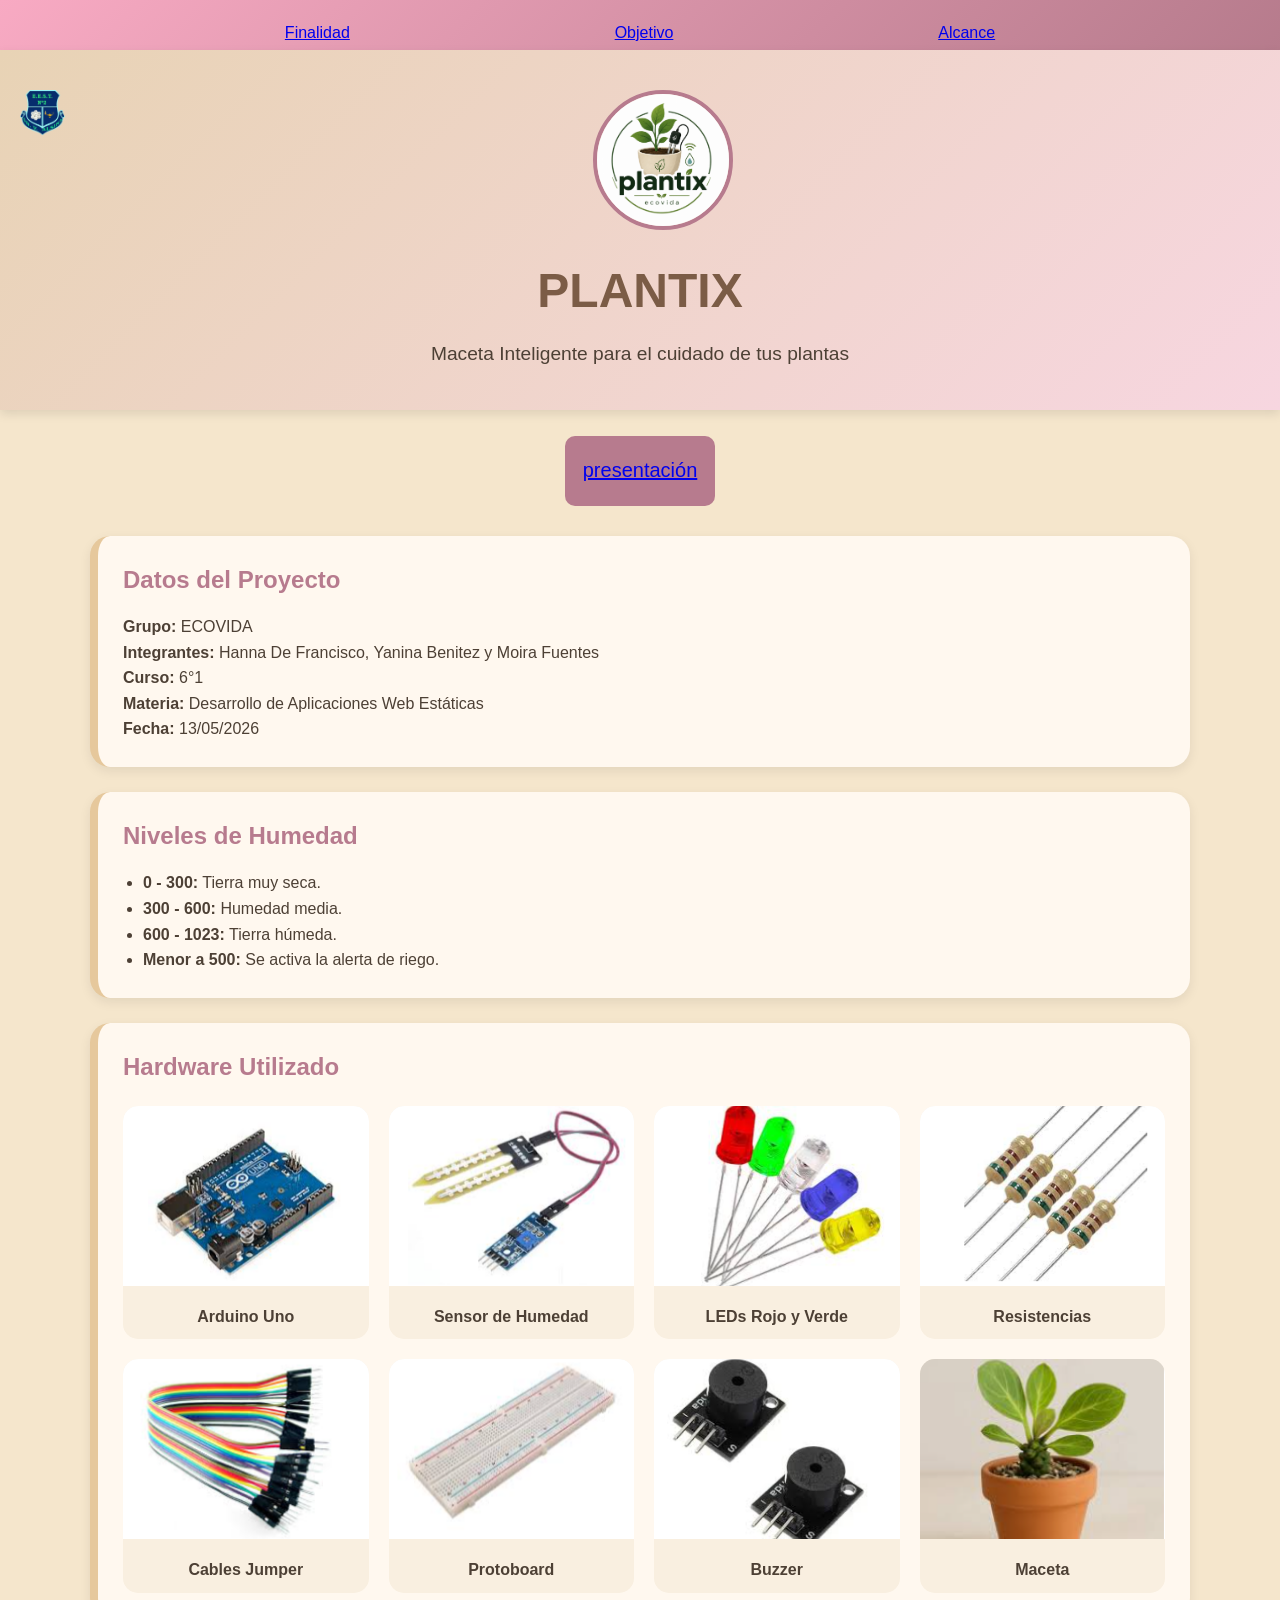
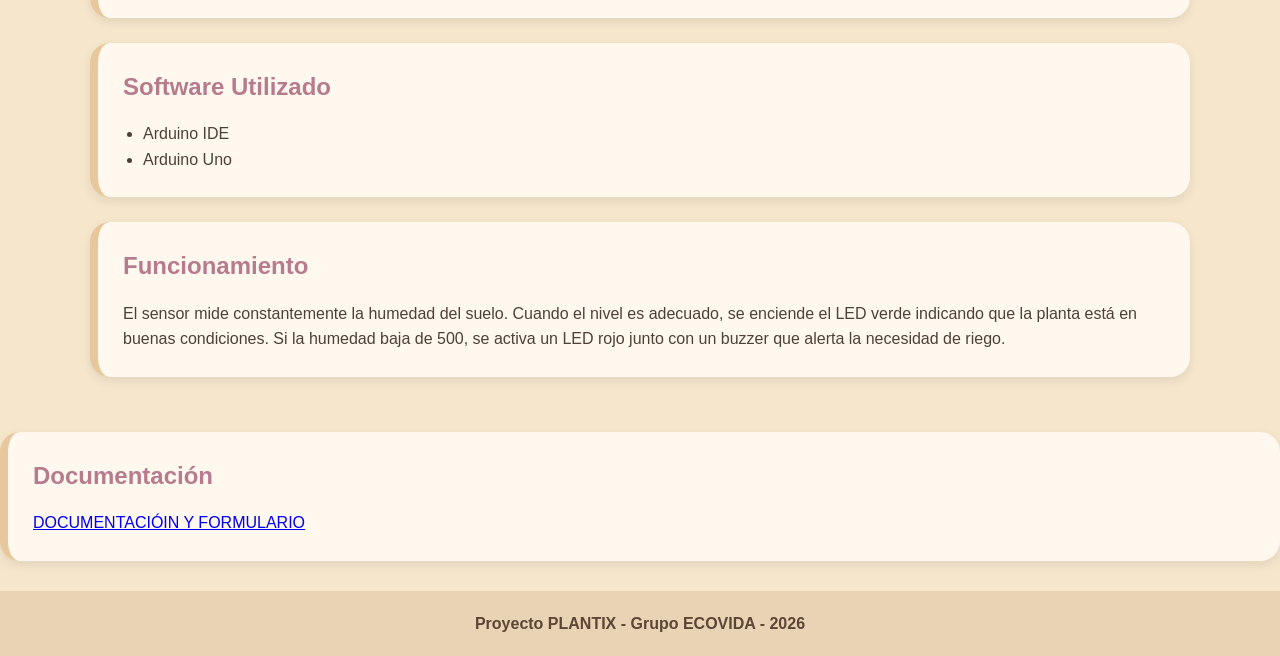
<file: index.html>
<!DOCTYPE html>
<html lang="es">
<head>
    <meta charset="UTF-8">
    <meta name="viewport" content="width=device-width, initial-scale=1.0">
    <title>PLANTIX - ECOVIDA</title>
    <link rel="stylesheet" href="style2.css">
</head>
<body>

    <header class="header2">
        <a href="finalidad.html">Finalidad</a>
        <a href="objetivo.html">Objetivo</a>
        <a href="alcance.html">Alcance</a>
    </header>
    
    <header class="hero">
       <img src="unnamed.jpg" class="tec2">
        <img src="logo.pgn.png" alt="Logo Plantix" class="logo">
        <h1>PLANTIX</h1>
        <p>Maceta Inteligente para el cuidado de tus plantas</p>
    </header>
    <br>
     <center>
         <button class="but">
         <a href="video.mp4"> presentación</a>
       </button>
      </center>

    <main>

        <section class="card">
            <h2>Datos del Proyecto</h2>
            <p><strong>Grupo:</strong> ECOVIDA</p>
            <p><strong>Integrantes:</strong> Hanna De Francisco, Yanina Benitez y Moira Fuentes</p>
            <p><strong>Curso:</strong> 6°1</p>
            <p><strong>Materia:</strong> Desarrollo de Aplicaciones Web Estáticas</p>
            <p><strong>Fecha:</strong> 13/05/2026</p>
        </section>


        <section class="card">
            <h2>Niveles de Humedad</h2>
            <ul>
                <li><strong>0 - 300:</strong> Tierra muy seca.</li>
                <li><strong>300 - 600:</strong> Humedad media.</li>
                <li><strong>600 - 1023:</strong> Tierra húmeda.</li>
                <li><strong>Menor a 500:</strong> Se activa la alerta de riego.</li>
            </ul>
        </section>

        <section class="card">
            <h2> Hardware Utilizado</h2>

            <div class="galeria">
                <div class="item">
                    <img src="img3.pgn.PNG">
                    <p>Arduino Uno</p>
                </div>

                <div class="item">
                    <img src="img4.PNG">
                    <p>Sensor de Humedad</p>
                </div>

                <div class="item">
                    <img src="img6.PNG">
                    <p>LEDs Rojo y Verde</p>
                </div>

                <div class="item">
                    <img src="img5.pgn.PNG">
                    <p>Resistencias</p>
                </div>

                <div class="item">
                    <img src="Captura.PNG">
                    <p>Cables Jumper</p>
                </div>

                <div class="item">
                    <img src="img7.PNG">
                    <p>Protoboard</p>
                </div>

                <div class="item">
                    <img src="img8.PNG">
                    <p>Buzzer</p>
                </div>

                <div class="item">
                    <img src="img9.PNG">
                    <p>Maceta</p>
                </div>
            </div>
        </section>

        <section class="card">
            <h2> Software Utilizado</h2>
            <ul>
                <li>Arduino IDE</li>
                <li>Arduino Uno</li>
            </ul>
        </section>

        <section class="card">
            <h2> Funcionamiento</h2>
            <p>
                El sensor mide constantemente la humedad del suelo. Cuando el nivel es adecuado, se enciende el LED verde indicando que la planta está en buenas condiciones. Si la humedad baja de 500, se activa un LED rojo junto con un buzzer que alerta la necesidad de riego.
            </p>
        </section>

    </main>
    <section class="card">
            <h2> Documentación</h2>
            
                <a href="index2.html"> DOCUMENTACIÓIN Y FORMULARIO</a>
            
        </section>

    <footer>
        <p> Proyecto PLANTIX - Grupo ECOVIDA - 2026</p>
    </footer>

</body>
</html>
</file>
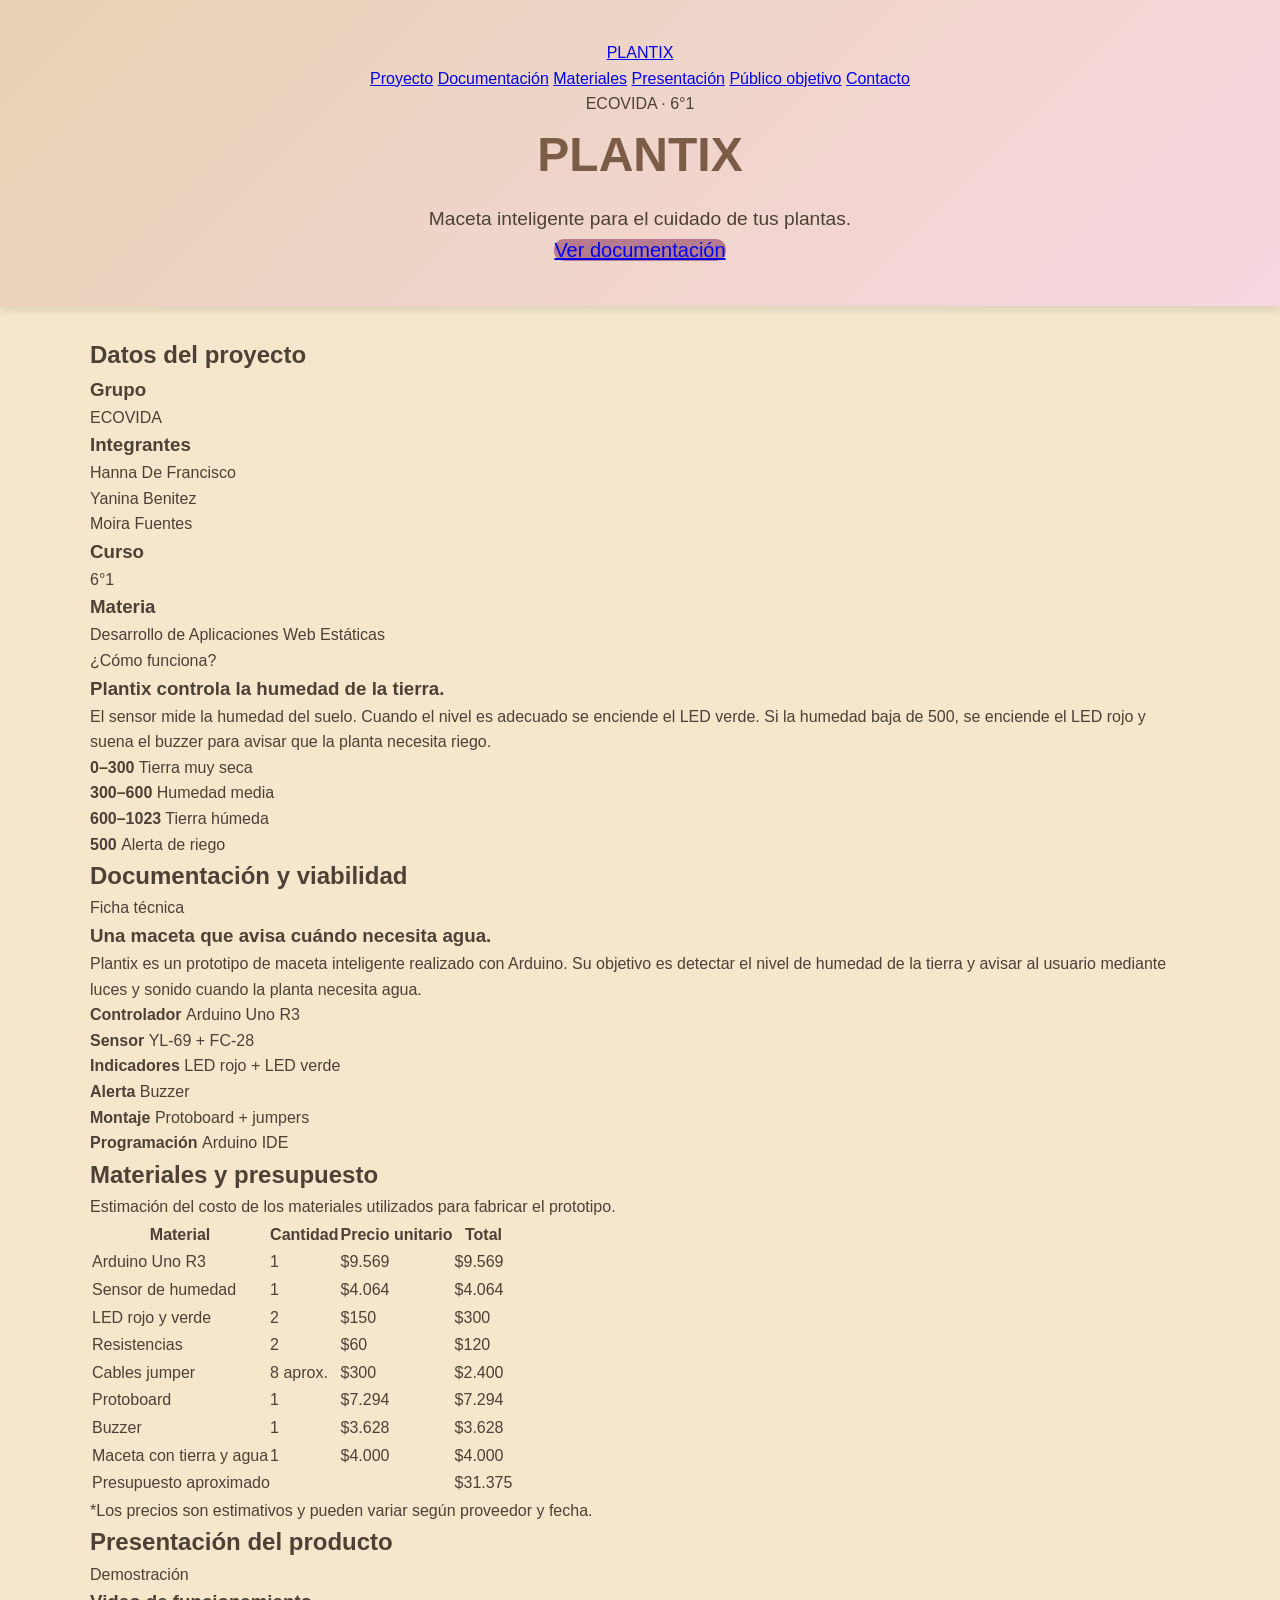
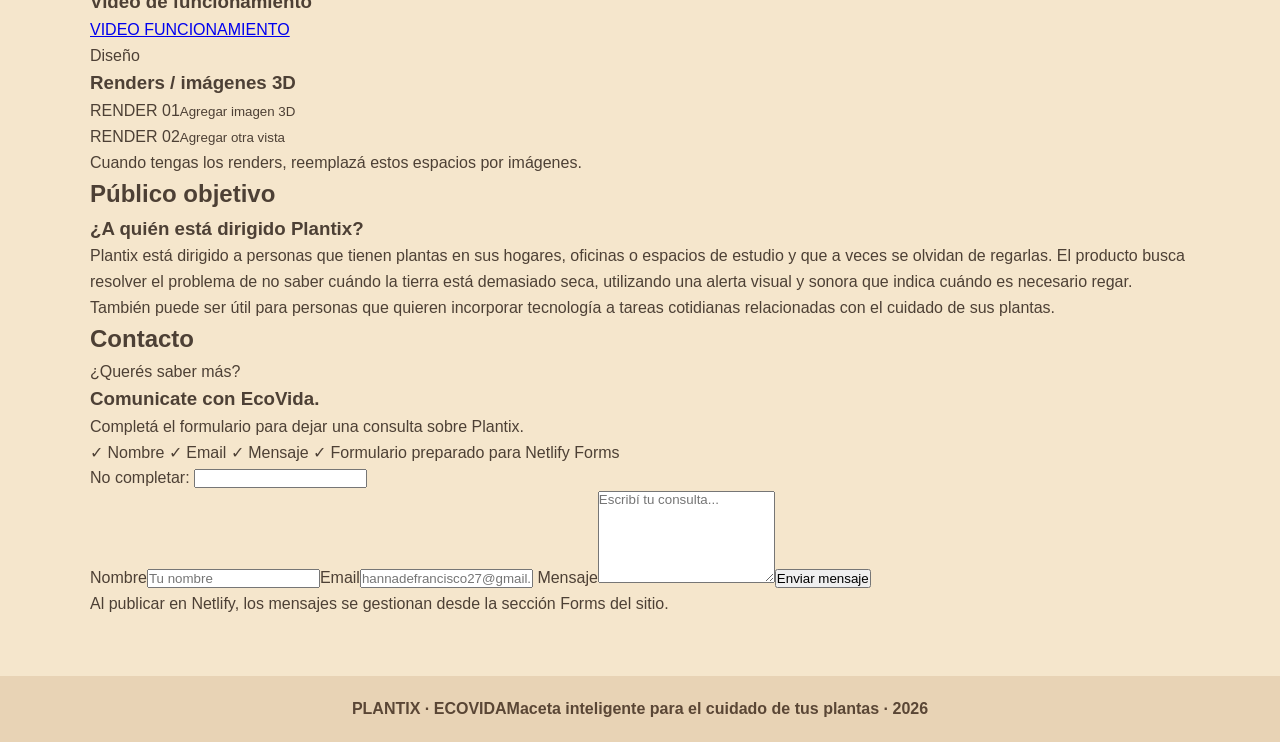
<file: Nueva carpeta/index.html>
<!DOCTYPE html>
<html lang="es">
<head>
<meta charset="UTF-8"><meta name="viewport" content="width=device-width,initial-scale=1.0">
<title>PLANTIX | ECOVIDA</title><link rel="stylesheet" href="style2.css">
</head>
<body>
<header class="hero" id="inicio">
    <nav class="nav"><a class="brand" href="#inicio">PLANTIX</a>
    <div class="nav-links">
        <a href="#proyecto">Proyecto</a>
        <a href="#documentacion">Documentación</a>
        <a href="#materiales">Materiales</a>
        <a href="#presentacion">Presentación</a>
        <a href="#publico">Público objetivo</a>
        <a href="#contacto">Contacto</a>
    </div>
    </nav>
    <div class="hero-content">
        <span class="tag">ECOVIDA · 6°1</span>
        <h1>PLANTIX</h1>
        <p>Maceta inteligente para el cuidado de tus plantas.</p>
        <a class="button" href="#documentacion">Ver documentación</a>
    </div>
</header>
<main>
<section class="section" id="proyecto">
    <div class="section-title">
        <h2>Datos del proyecto</h2>
    </div>
    <div class="info-grid">
    <article class="info-card">
        <h3>Grupo</h3>
        <p>ECOVIDA</p>
    </article>
    <article class="info-card">
        <h3>Integrantes</h3>
        <p>Hanna De Francisco<br>Yanina Benitez<br>Moira Fuentes</p>
    </article>
    <article class="info-card">
        <h3>Curso</h3>
        <p>6°1</p>
    </article>
    <article class="info-card">
        <h3> Materia </h3>
        <p> Desarrollo de Aplicaciones Web Estáticas</p>
    </article>
    </div><div class="function-box"><div>
        <span class="mini-label">¿Cómo funciona?</span>
        <h3> Plantix controla la humedad de la tierra.</h3>
        <p> El sensor mide la humedad del suelo. Cuando el nivel es adecuado se enciende el LED verde. 
            Si la humedad baja de 500, se enciende el LED rojo y suena el buzzer para avisar que la planta necesita riego.</p>
    </div>
    <div class="levels"><div>
        <strong> 0–300</strong><span> Tierra muy seca</span></div>
        <div><strong> 300–600</strong><span> Humedad media</span></div>
        <div><strong> 600–1023</strong><span> Tierra húmeda</span></div>
        <div class="alert"><strong> 500 </strong><span> Alerta de riego</span></div>
    </div></section>
<section class="section" id="documentacion">
    <div class="section-title">
        <h2>Documentación y viabilidad</h2>
    </div>
    <div class="technical"><div>
        <span class="mini-label"> Ficha técnica </span>
        <h3> Una maceta que avisa cuándo necesita agua.</h3>
        <p>
            Plantix es un prototipo de maceta inteligente realizado con Arduino.
            Su objetivo es detectar el nivel de humedad de la tierra y avisar al usuario mediante luces y sonido cuando la planta necesita agua.
        </p>
        </div>
        <div class="technical-list">
            <div><b> Controlador </b>
            <span> Arduino Uno R3 </span></div>
            <div><b> Sensor </b><span> YL-69 + FC-28 </span></div>
            <div><b> Indicadores </b><span> LED rojo + LED verde </span></div><div>
                <b> Alerta </b><span> Buzzer </span></div><div><b> Montaje </b>
                <span> Protoboard + jumpers </span>
            </div>
            <div><b> Programación </b><span> Arduino IDE </span></div>
        </div>
    </section>
<section class="section" id="materiales">
    <div class="section-title">
        <h2>Materiales y presupuesto</h2></div>
        <p class="section-lead">Estimación del costo de los materiales utilizados para fabricar el prototipo.</p>
        <div class="table-wrap">
            <table>
                <thead>
                    <tr>
                        <th>Material</th>
                        <th>Cantidad</th>
                        <th>Precio unitario</th>
                        <th>Total</th></tr>
                </thead>
                <tbody>
                    <tr>
                        <td>Arduino Uno R3</td>
                        <td>1</td>
                        <td>$9.569</td>
                        <td>$9.569</td>
                    </tr>
                    <tr>
                        <td>Sensor de humedad</td>
                        <td>1</td><td>$4.064</td>
                        <td>$4.064</td>
                    </tr>
                    <tr>
                        <td>LED rojo y verde</td>
                        <td>2</td>
                        <td>$150</td>
                        <td>$300</td>
                    </tr>
                    <tr>
                        <td>Resistencias</td>
                        <td>2</td>
                        <td>$60</td>
                        <td>$120</td>
                    </tr>
                    <tr>
                        <td>Cables jumper</td>
                        <td>8 aprox.</td>
                        <td>$300</td>
                        <td>$2.400</td>
                    </tr>
                    <tr>
                        <td>Protoboard</td>
                        <td>1</td>
                        <td>$7.294</td>
                        <td>$7.294</td>
                    </tr>
                    <tr>
                        <td>Buzzer</td>
                        <td>1</td>
                        <td>$3.628</td>
                        <td>$3.628</td>
                    </tr>
                    <tr>
                        <td>Maceta con tierra y agua</td>
                        <td>1</td>
                        <td>$4.000</td>
                        <td>$4.000</td>
                    </tr>
                </tbody>
                <tfoot>
                    <tr>
                        <td colspan="3">Presupuesto aproximado</td>
                        <td>$31.375</td>
                    </tr>
                </tfoot>
            </table>
        </div>
        <p class="note">*Los precios son estimativos y pueden variar según proveedor y fecha.</p>
    </section>
<section class="section" id="presentacion">
    <div class="section-title">
        <h2>Presentación del producto</h2>
    </div>
    <div class="media-grid"><div class="media-card"><span class="mini-label">Demostración</span>
        <h3>Video de funcionamiento</h3>
        <div class="video-box"><div class="play"> <a href="https://www.youtube.com/watch?v=moa6d8DboCo"> VIDEO FUNCIONAMIENTO </a> 
        </div>
       
       
    </div>
</div>
<div class="media-card">
    <span class="mini-label">Diseño</span>
    <h3>Renders / imágenes 3D</h3>
    <div class="render-grid">
        <div class="render-placeholder">RENDER 01<small>Agregar imagen 3D</small>
    </div>
    <div class="render-placeholder">RENDER 02<small>Agregar otra vista</small>
    </div>
</div>
<p class="note">Cuando tengas los renders, reemplazá estos espacios por imágenes.</p>
</div>
</section>
<section class="section" id="publico"><div class="section-title">
    <h2>Público objetivo</h2>
</div>
<div class="audience"><div class="audience-icon"></div>
<div>
    <h3>¿A quién está dirigido Plantix?</h3>
    <p>Plantix está dirigido a personas que tienen plantas en sus hogares, oficinas o espacios de estudio y que a veces se olvidan de regarlas.
        El producto busca resolver el problema de no saber cuándo la tierra está demasiado seca, utilizando una alerta visual y sonora que indica cuándo es necesario regar. 
        También puede ser útil para personas que quieren incorporar tecnología a tareas cotidianas relacionadas con el cuidado de sus plantas.
    </p>
</div>
</section>
<section class="section" id="contacto">
    <div class="section-title">
        <h2>Contacto</h2>
    </div>
    <div class="contact-layout">
        <div class="contact-copy"><span class="mini-label">¿Querés saber más?</span>
            <h3>Comunicate con EcoVida.</h3>
            <p>Completá el formulario para dejar una consulta sobre Plantix.</p>
            <div class="contact-points"><span>✓ Nombre</span>
                <span>✓ Email</span>
                <span>✓ Mensaje</span>
                <span>✓ Formulario preparado para Netlify Forms</span>
            </div></div><form name="contacto-plantix" method="POST" action="gracias.html" data-netlify="true" netlify-honeypot="bot-field" class="contact-form"><input type="hidden" name="form-name" value="contacto-plantix"><p class="hidden"><label>No completar: <input name="bot-field"></label></p><label for="nombre">Nombre</label><input id="nombre" name="nombre" type="text" placeholder="Tu nombre" required><label for="email">Email</label><input id="email" name="email" type="email" placeholder="hannadefrancisco27@gmail.com" required>
                <label for="mensaje">Mensaje</label><textarea id="mensaje" name="mensaje" rows="6" placeholder="Escribí tu consulta..." required></textarea><button type="submit">Enviar mensaje</button><p class="form-note">Al publicar en Netlify, los mensajes se gestionan desde la sección Forms del sitio.</p></form></div></section>
</main><footer><strong>PLANTIX · ECOVIDA</strong><span>Maceta inteligente para el cuidado de tus plantas · 2026</span></footer>
</body></html>
</file>
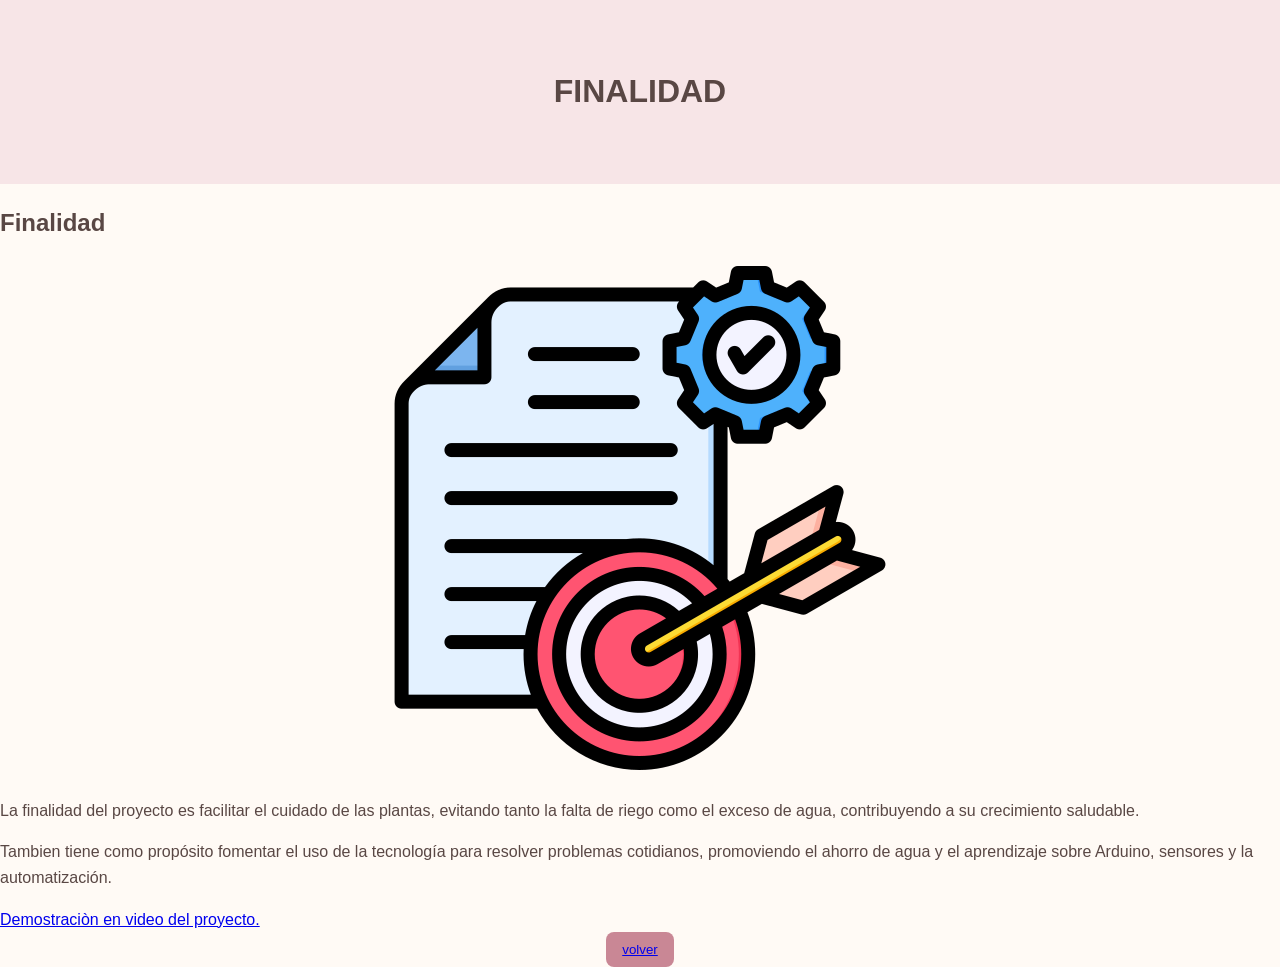
<file: finalidad.html>
<!DOCTYPE html>
<html lang="en">
<head>
    <meta charset="UTF-8">
   <link rel="stylesheet" href="style.css">
    <meta name="viewport" content="width=device-width, initial-scale=1.0">
    <title>FINALIDAD</title>
</head>
<body>

    <header class="hero">
        <h1>
            FINALIDAD
        </h1>
</header>
  <section class="card">
            <h2> Finalidad</h2>
            <center>
                <img src="img11.png">
            </center>
            <p>
            La finalidad del proyecto es facilitar el cuidado de las plantas, evitando tanto la falta de riego como el exceso de agua, contribuyendo a su crecimiento saludable. 
            </p>
            <p>
                Tambien tiene como propósito fomentar el uso de la tecnología para resolver problemas cotidianos, promoviendo el ahorro de agua y el aprendizaje sobre Arduino, sensores y la automatización.
            </p>
            <a href="https://www.youtube.com/watch?v=moa6d8DboCo">Demostraciòn en video del proyecto.</a>
        </section>
     <center>
         <button class="button">
         <a href="YANIMOIHAN.HTML">volver</a>
       </button>
      </center>
      
</body>
</html>
</file>
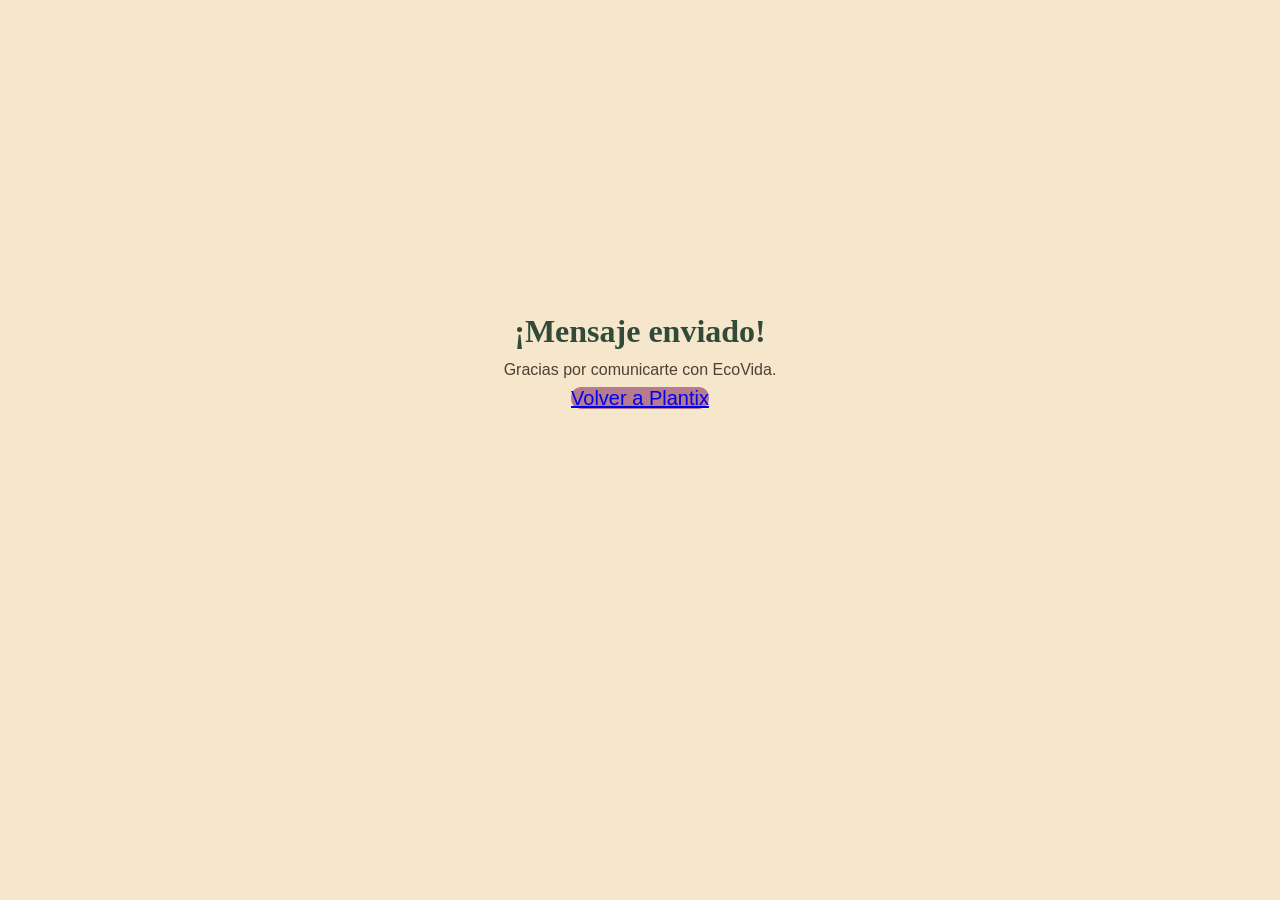
<file: gracias - copia.html>
<!DOCTYPE html>
<html lang="es">
    <head>
        <meta charset="UTF-8"><meta name="viewport" content="width=device-width,initial-scale=1.0">
    <title>Mensaje enviado | PLANTIX</title><link rel="stylesheet" href="style2.css">
</head>
<body>
    <main class="section" style="min-height:80vh;display:grid;place-items:center;text-align:center">
        <div>
           
            <h1 style="font-family:'Playfair Display',serif;color:#314b38">¡Mensaje enviado!</h1>
            <p>Gracias por comunicarte con EcoVida.</p><a class="button" href="index.html">Volver a Plantix</a>
        </div>
    </main>
</body>
</html>
</file>
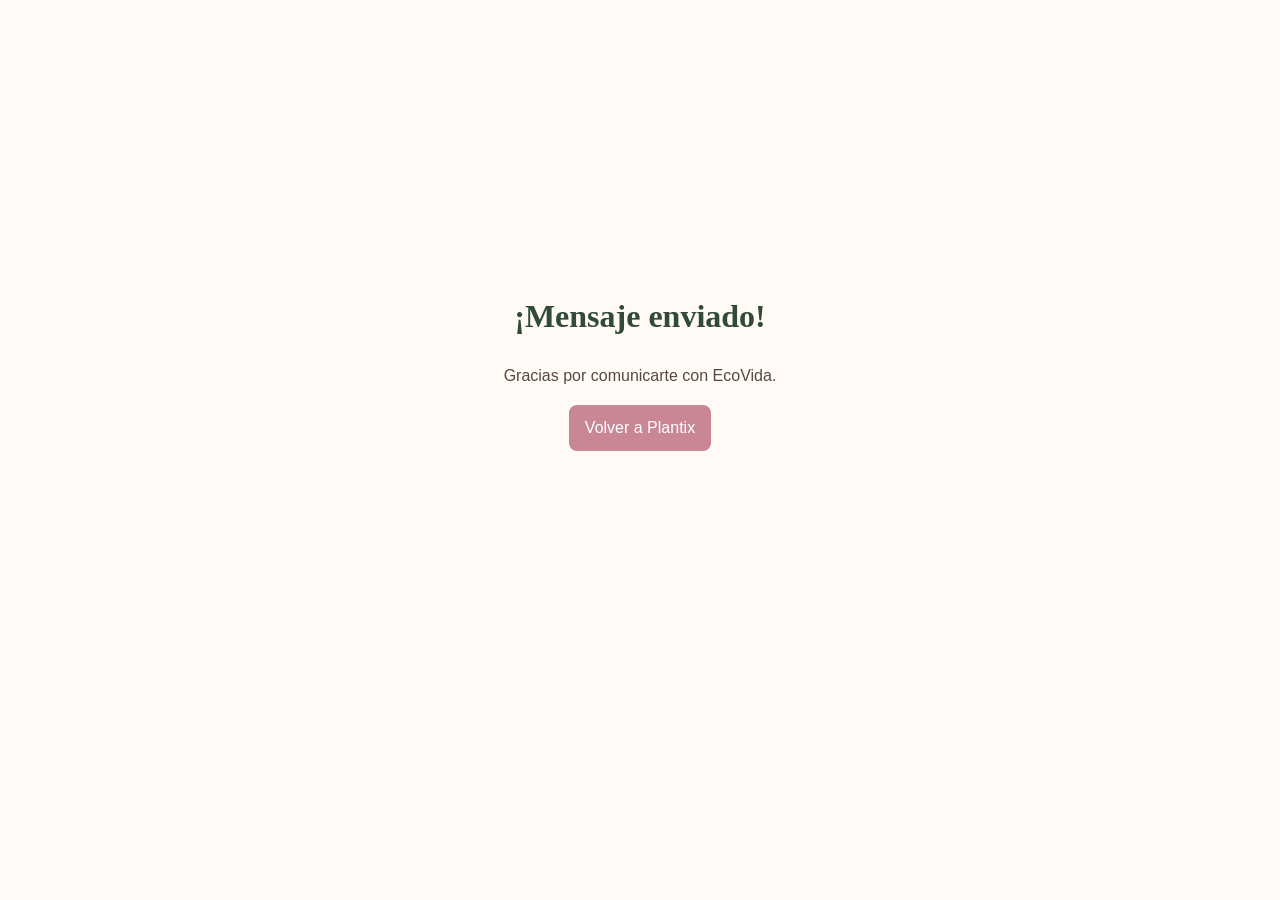
<file: gracias.html>
<!DOCTYPE html>
<html lang="es">
    <head>
        <meta charset="UTF-8"><meta name="viewport" content="width=device-width,initial-scale=1.0">
    <title>Mensaje enviado | PLANTIX</title><link rel="stylesheet" href="style.css">
</head>
<body>
    <main class="section" style="min-height:80vh;display:grid;place-items:center;text-align:center">
        <div>
           
            <h1 style="font-family:'Playfair Display',serif;color:#314b38">¡Mensaje enviado!</h1>
            <p>Gracias por comunicarte con EcoVida.</p><a class="button" href="index.html">Volver a Plantix</a>
        </div>
    </main>
</body>
</html>
</file>
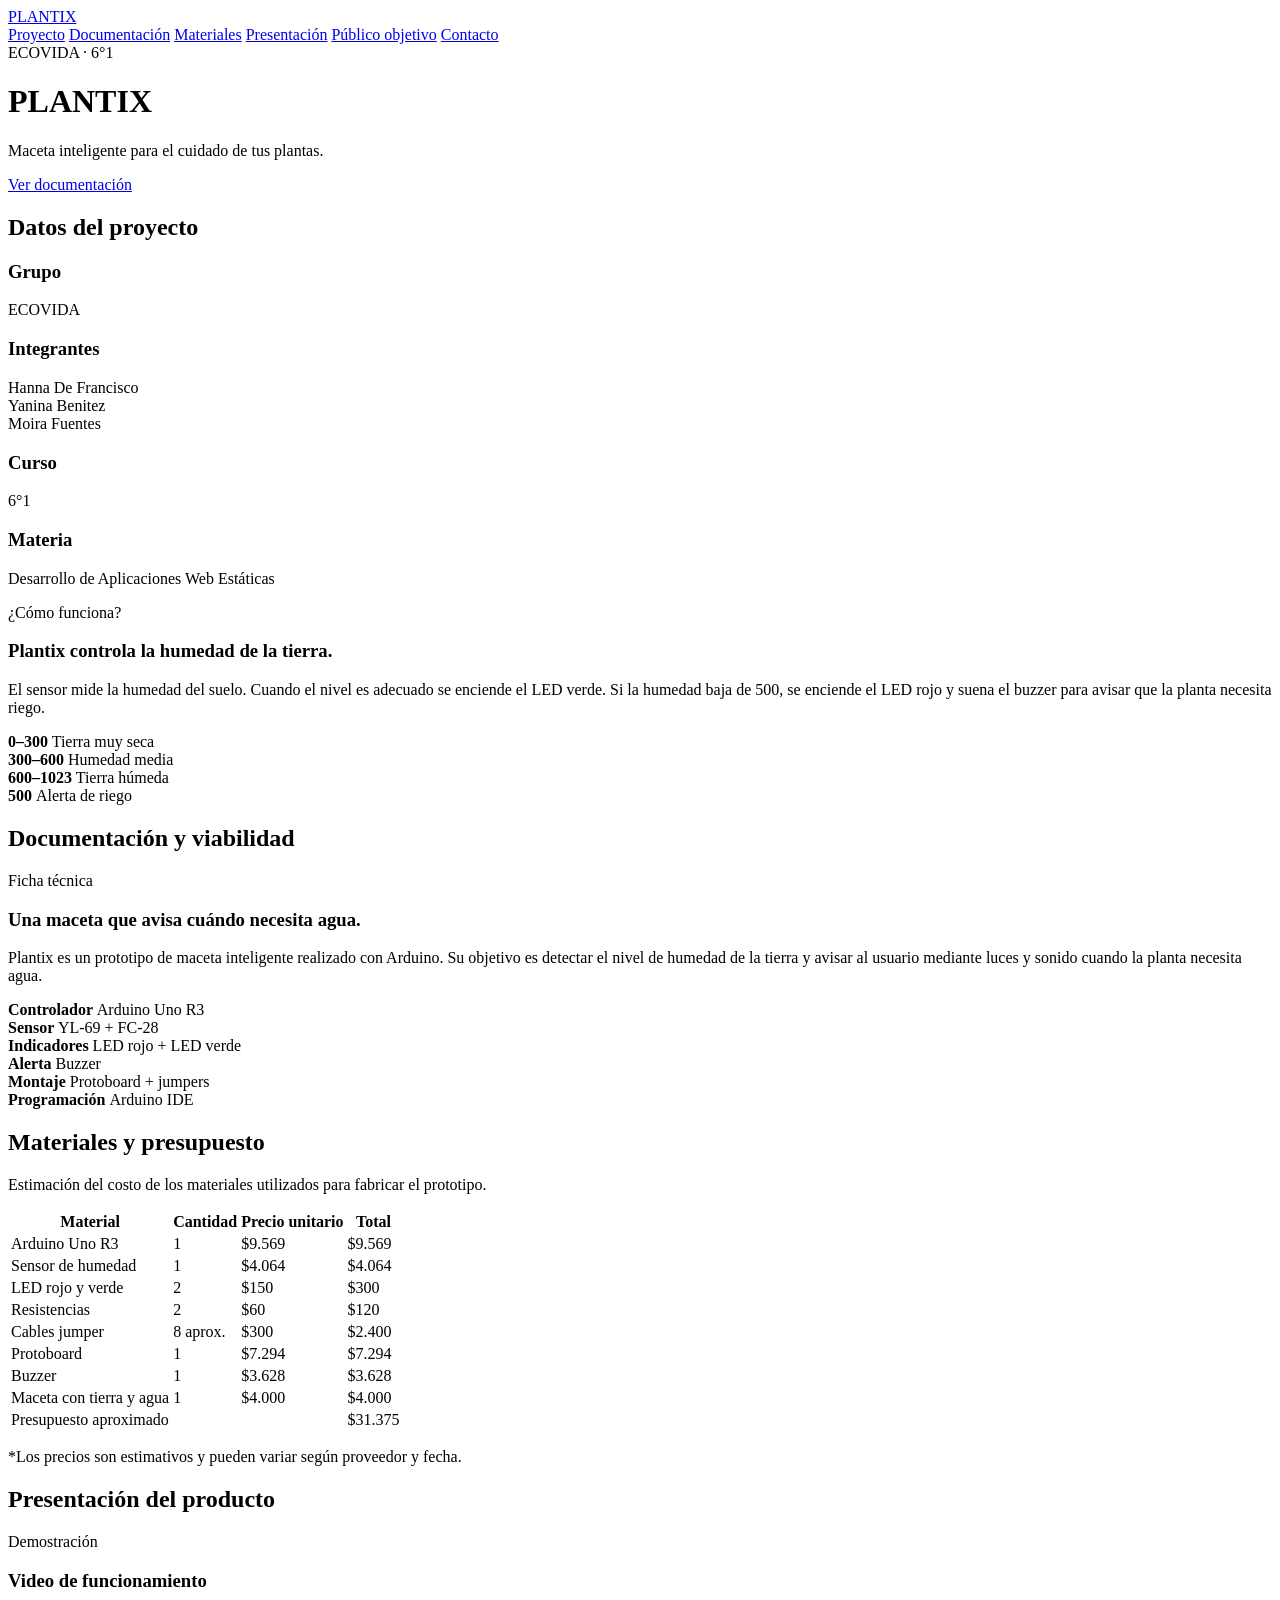
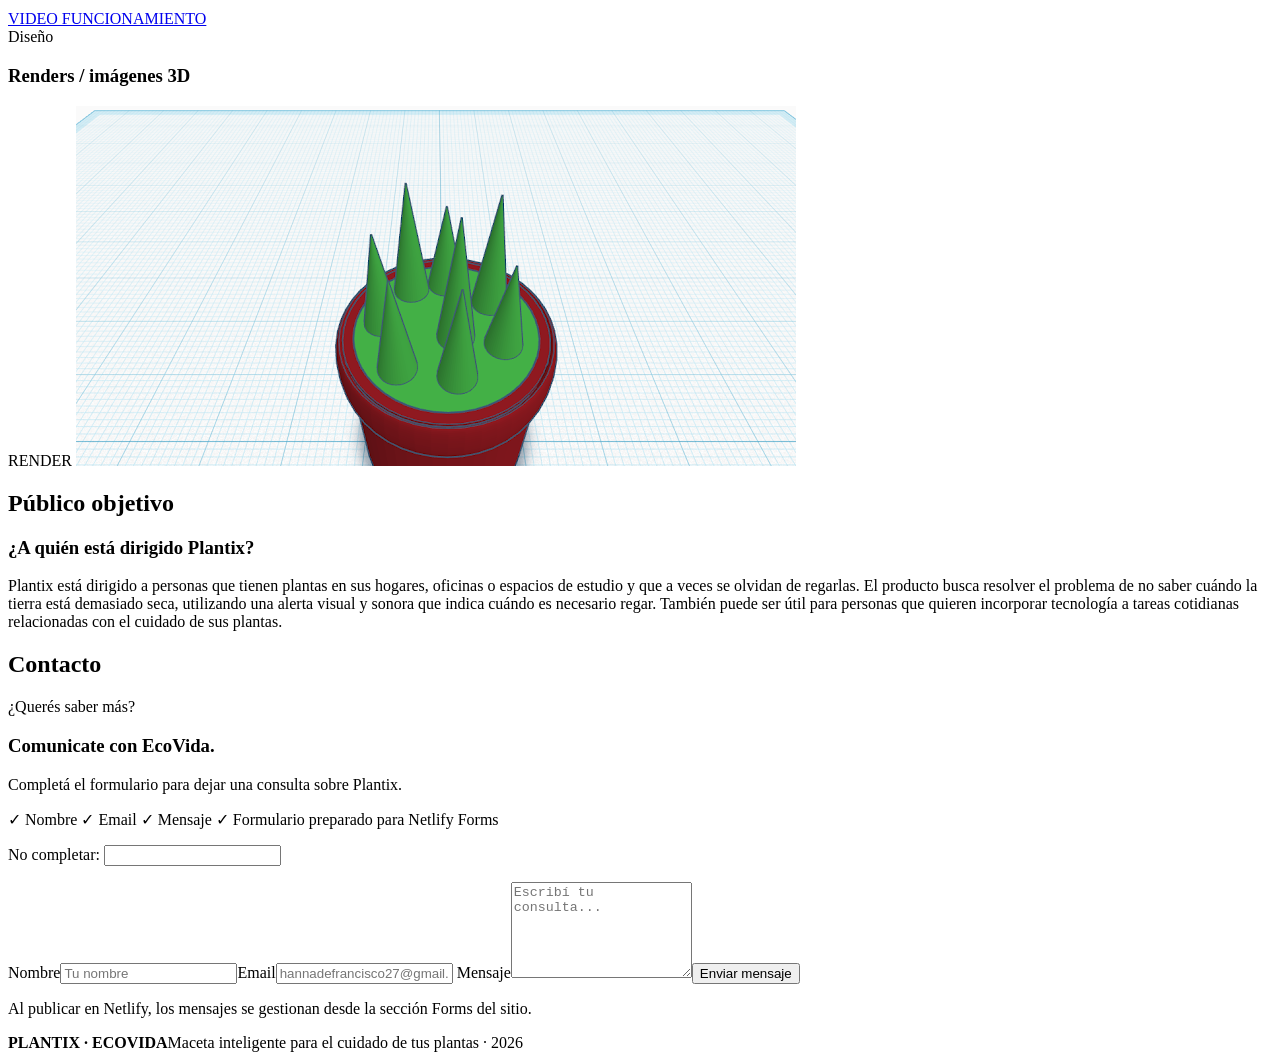
<file: hannayyani.html>
<!DOCTYPE html>
<html lang="es">
<head>
<meta charset="UTF-8"><meta name="viewport" content="width=device-width,initial-scale=1.0">
<title>PLANTIX | ECOVIDA</title><link rel="stylesheet" href="D:\ECOVIDA YHM\Nueva carpeta\style.css">
</head>
<body>
<header class="hero" id="inicio">
    <nav class="nav"><a class="brand" href="#inicio">PLANTIX</a>
    <div class="nav-links">
        <a href="#proyecto">Proyecto</a>
        <a href="#documentacion">Documentación</a>
        <a href="#materiales">Materiales</a>
        <a href="#presentacion">Presentación</a>
        <a href="#publico">Público objetivo</a>
        <a href="#contacto">Contacto</a>
    </div>
    </nav>
    <div class="hero-content">
        <span class="tag">ECOVIDA · 6°1</span>
        <h1>PLANTIX</h1>
        <p>Maceta inteligente para el cuidado de tus plantas.</p>
        <a class="button" href="#documentacion">Ver documentación</a>
    </div>
</header>
<main>
<section class="section" id="proyecto">
    <div class="section-title">
        <h2>Datos del proyecto</h2>
    </div>
    <div class="info-grid">
    <article class="info-card">
        <h3>Grupo</h3>
        <p>ECOVIDA</p>
    </article>
    <article class="info-card">
        <h3>Integrantes</h3>
        <p>Hanna De Francisco<br>Yanina Benitez<br>Moira Fuentes</p>
    </article>
    <article class="info-card">
        <h3>Curso</h3>
        <p>6°1</p>
    </article>
    <article class="info-card">
        <h3> Materia </h3>
        <p> Desarrollo de Aplicaciones Web Estáticas</p>
    </article>
    </div><div class="function-box"><div>
        <span class="mini-label">¿Cómo funciona?</span>
        <h3> Plantix controla la humedad de la tierra.</h3>
        <p> El sensor mide la humedad del suelo. Cuando el nivel es adecuado se enciende el LED verde. 
            Si la humedad baja de 500, se enciende el LED rojo y suena el buzzer para avisar que la planta necesita riego.</p>
    </div>
    <div class="levels"><div>
        <strong> 0–300</strong><span> Tierra muy seca</span></div>
        <div><strong> 300–600</strong><span> Humedad media</span></div>
        <div><strong> 600–1023</strong><span> Tierra húmeda</span></div>
        <div class="alert"><strong> 500 </strong><span> Alerta de riego</span></div>
    </div></section>
<section class="section" id="documentacion">
    <div class="section-title">
        <h2>Documentación y viabilidad</h2>
    </div>
    <div class="technical"><div>
        <span class="mini-label"> Ficha técnica </span>
        <h3> Una maceta que avisa cuándo necesita agua.</h3>
        <p>
            Plantix es un prototipo de maceta inteligente realizado con Arduino.
            Su objetivo es detectar el nivel de humedad de la tierra y avisar al usuario mediante luces y sonido cuando la planta necesita agua.
        </p>
        </div>
        <div class="technical-list">
            <div><b> Controlador </b>
            <span> Arduino Uno R3 </span></div>
            <div><b> Sensor </b><span> YL-69 + FC-28 </span></div>
            <div><b> Indicadores </b><span> LED rojo + LED verde </span></div><div>
                <b> Alerta </b><span> Buzzer </span></div><div><b> Montaje </b>
                <span> Protoboard + jumpers </span>
            </div>
            <div><b> Programación </b><span> Arduino IDE </span></div>
        </div>
    </section>
<section class="section" id="materiales">
    <div class="section-title">
        <h2>Materiales y presupuesto</h2></div>
        <p class="section-lead">Estimación del costo de los materiales utilizados para fabricar el prototipo.</p>
        <div class="table-wrap">
            <table>
                <thead>
                    <tr>
                        <th>Material</th>
                        <th>Cantidad</th>
                        <th>Precio unitario</th>
                        <th>Total</th></tr>
                </thead>
                <tbody>
                    <tr>
                        <td>Arduino Uno R3</td>
                        <td>1</td>
                        <td>$9.569</td>
                        <td>$9.569</td>
                    </tr>
                    <tr>
                        <td>Sensor de humedad</td>
                        <td>1</td><td>$4.064</td>
                        <td>$4.064</td>
                    </tr>
                    <tr>
                        <td>LED rojo y verde</td>
                        <td>2</td>
                        <td>$150</td>
                        <td>$300</td>
                    </tr>
                    <tr>
                        <td>Resistencias</td>
                        <td>2</td>
                        <td>$60</td>
                        <td>$120</td>
                    </tr>
                    <tr>
                        <td>Cables jumper</td>
                        <td>8 aprox.</td>
                        <td>$300</td>
                        <td>$2.400</td>
                    </tr>
                    <tr>
                        <td>Protoboard</td>
                        <td>1</td>
                        <td>$7.294</td>
                        <td>$7.294</td>
                    </tr>
                    <tr>
                        <td>Buzzer</td>
                        <td>1</td>
                        <td>$3.628</td>
                        <td>$3.628</td>
                    </tr>
                    <tr>
                        <td>Maceta con tierra y agua</td>
                        <td>1</td>
                        <td>$4.000</td>
                        <td>$4.000</td>
                    </tr>
                </tbody>
                <tfoot>
                    <tr>
                        <td colspan="3">Presupuesto aproximado</td>
                        <td>$31.375</td>
                    </tr>
                </tfoot>
            </table>
        </div>
        <p class="note">*Los precios son estimativos y pueden variar según proveedor y fecha.</p>
    </section>
<section class="section" id="presentacion">
    <div class="section-title">
        <h2>Presentación del producto</h2>
    </div>
    <div class="media-grid"><div class="media-card"><span class="mini-label">Demostración</span>
        <h3>Video de funcionamiento</h3>
        <div class="video-box"><div class="play"> <a href="https://www.youtube.com/watch?v=moa6d8DboCo"> VIDEO FUNCIONAMIENTO </a> 
        </div>
       
       
    </div>
</div>
<div class="media-card">
    <span class="mini-label">Diseño</span>
    <h3>Renders / imágenes 3D</h3>
    <div class="render-grid">
        <div class="render-placeholder">RENDER <small><img src="planta.png"></small>
    </div>
    
</section>
<section class="section" id="publico"><div class="section-title">
    <h2>Público objetivo</h2>
</div>
<div class="audience"><div class="audience-icon"></div>
<div>
    <h3>¿A quién está dirigido Plantix?</h3>
    <p>Plantix está dirigido a personas que tienen plantas en sus hogares, oficinas o espacios de estudio y que a veces se olvidan de regarlas.
        El producto busca resolver el problema de no saber cuándo la tierra está demasiado seca, utilizando una alerta visual y sonora que indica cuándo es necesario regar. 
        También puede ser útil para personas que quieren incorporar tecnología a tareas cotidianas relacionadas con el cuidado de sus plantas.
    </p>
</div>
</section>
<section class="section" id="contacto">
    <div class="section-title">
        <h2>Contacto</h2>
    </div>
    <div class="contact-layout">
        <div class="contact-copy"><span class="mini-label">¿Querés saber más?</span>
            <h3>Comunicate con EcoVida.</h3>
            <p>Completá el formulario para dejar una consulta sobre Plantix.</p>
            <div class="contact-points"><span>✓ Nombre</span>
                <span>✓ Email</span>
                <span>✓ Mensaje</span>
                <span>✓ Formulario preparado para Netlify Forms</span>
            </div></div><form name="contacto-plantix" method="POST" action="gracias.html" data-netlify="true" netlify-honeypot="bot-field" class="contact-form"><input type="hidden" name="form-name" value="contacto-plantix"><p class="hidden"><label>No completar: <input name="bot-field"></label></p><label for="nombre">Nombre</label><input id="nombre" name="nombre" type="text" placeholder="Tu nombre" required><label for="email">Email</label><input id="email" name="email" type="email" placeholder="hannadefrancisco27@gmail.com" required>
                <label for="mensaje">Mensaje</label><textarea id="mensaje" name="mensaje" rows="6" placeholder="Escribí tu consulta..." required></textarea><button type="submit">Enviar mensaje</button><p class="form-note">Al publicar en Netlify, los mensajes se gestionan desde la sección Forms del sitio.</p></form></div></section>
</main><footer><strong>PLANTIX · ECOVIDA</strong><span>Maceta inteligente para el cuidado de tus plantas · 2026</span></footer>
</body></html>
</file>
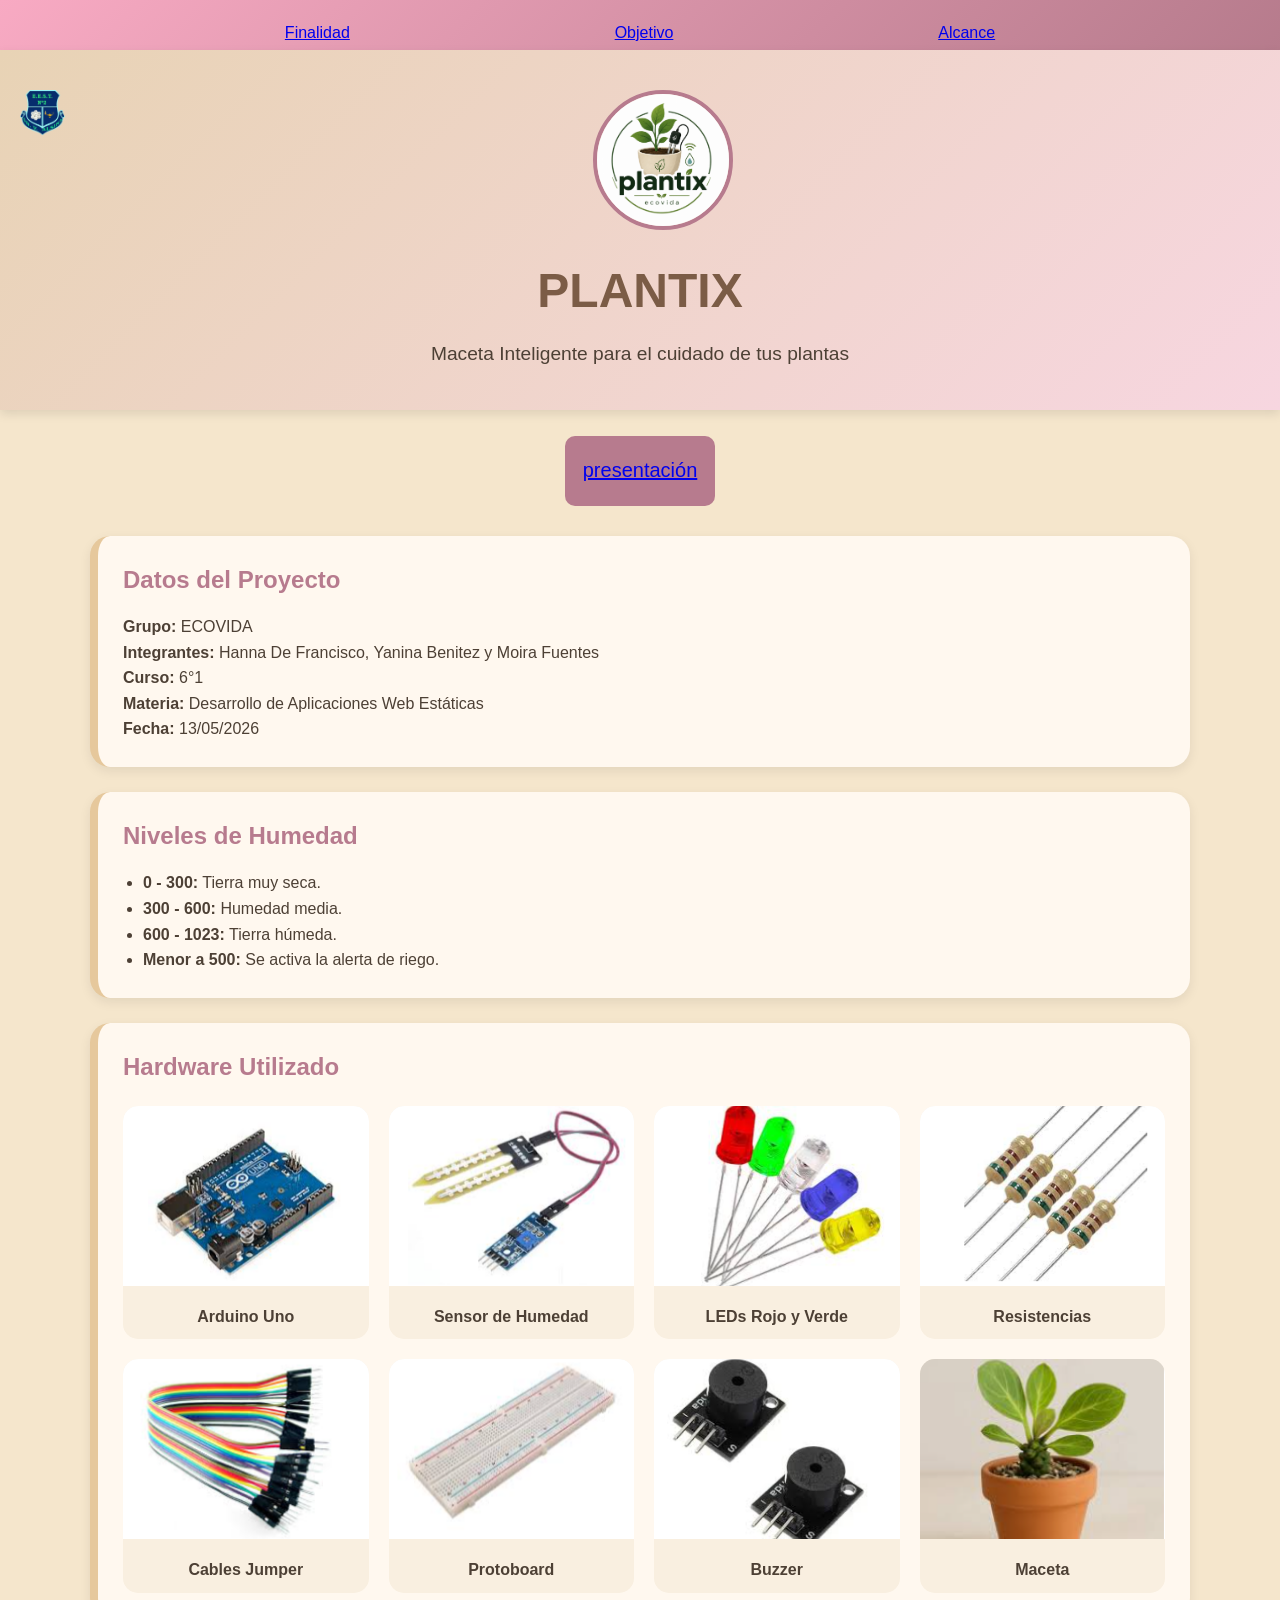
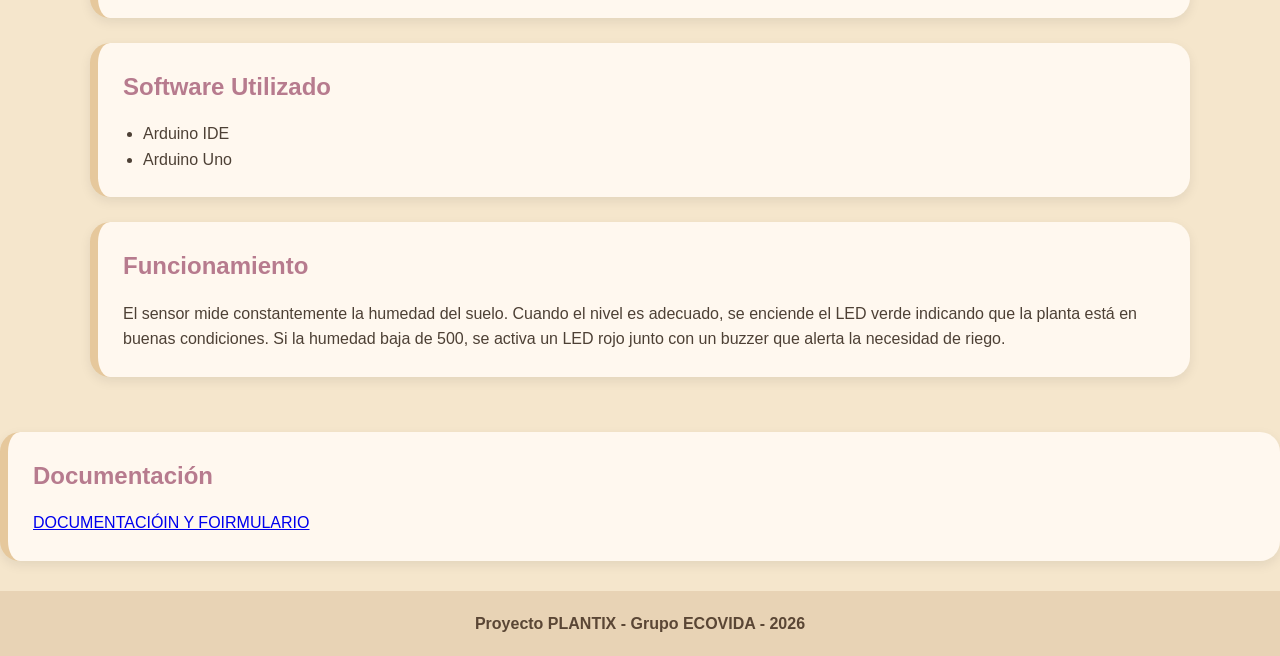
<file: index (2).HTML>
<!DOCTYPE html>
<html lang="es">
<head>
    <meta charset="UTF-8">
    <meta name="viewport" content="width=device-width, initial-scale=1.0">
    <title>PLANTIX - ECOVIDA</title>
    <link rel="stylesheet" href="style2.css">
</head>
<body>

    <header class="header2">
        <a href="finalidad.html">Finalidad</a>
        <a href="objetivo.html">Objetivo</a>
        <a href="alcance.html">Alcance</a>
    </header>
    
    <header class="hero">
       <img src="unnamed.jpg" class="tec2">
        <img src="logo.pgn.png" alt="Logo Plantix" class="logo">
        <h1>PLANTIX</h1>
        <p>Maceta Inteligente para el cuidado de tus plantas</p>
    </header>
    <br>
     <center>
         <button class="but">
         <a href="video.mp4"> presentación</a>
       </button>
      </center>

    <main>

        <section class="card">
            <h2>Datos del Proyecto</h2>
            <p><strong>Grupo:</strong> ECOVIDA</p>
            <p><strong>Integrantes:</strong> Hanna De Francisco, Yanina Benitez y Moira Fuentes</p>
            <p><strong>Curso:</strong> 6°1</p>
            <p><strong>Materia:</strong> Desarrollo de Aplicaciones Web Estáticas</p>
            <p><strong>Fecha:</strong> 13/05/2026</p>
        </section>


        <section class="card">
            <h2>Niveles de Humedad</h2>
            <ul>
                <li><strong>0 - 300:</strong> Tierra muy seca.</li>
                <li><strong>300 - 600:</strong> Humedad media.</li>
                <li><strong>600 - 1023:</strong> Tierra húmeda.</li>
                <li><strong>Menor a 500:</strong> Se activa la alerta de riego.</li>
            </ul>
        </section>

        <section class="card">
            <h2> Hardware Utilizado</h2>

            <div class="galeria">
                <div class="item">
                    <img src="img3.pgn.PNG">
                    <p>Arduino Uno</p>
                </div>

                <div class="item">
                    <img src="img4.PNG">
                    <p>Sensor de Humedad</p>
                </div>

                <div class="item">
                    <img src="img6.PNG">
                    <p>LEDs Rojo y Verde</p>
                </div>

                <div class="item">
                    <img src="img5.pgn.PNG">
                    <p>Resistencias</p>
                </div>

                <div class="item">
                    <img src="Captura.PNG">
                    <p>Cables Jumper</p>
                </div>

                <div class="item">
                    <img src="img7.PNG">
                    <p>Protoboard</p>
                </div>

                <div class="item">
                    <img src="img8.PNG">
                    <p>Buzzer</p>
                </div>

                <div class="item">
                    <img src="img9.PNG">
                    <p>Maceta</p>
                </div>
            </div>
        </section>

        <section class="card">
            <h2> Software Utilizado</h2>
            <ul>
                <li>Arduino IDE</li>
                <li>Arduino Uno</li>
            </ul>
        </section>

        <section class="card">
            <h2> Funcionamiento</h2>
            <p>
                El sensor mide constantemente la humedad del suelo. Cuando el nivel es adecuado, se enciende el LED verde indicando que la planta está en buenas condiciones. Si la humedad baja de 500, se activa un LED rojo junto con un buzzer que alerta la necesidad de riego.
            </p>
        </section>

    </main>
    <section class="card">
            <h2> Documentación</h2>
            
                <a href="index2.html"> DOCUMENTACIÓIN Y FOIRMULARIO</a>
            
        </section>

    <footer>
        <p> Proyecto PLANTIX - Grupo ECOVIDA - 2026</p>
    </footer>

</body>
</html>
</file>
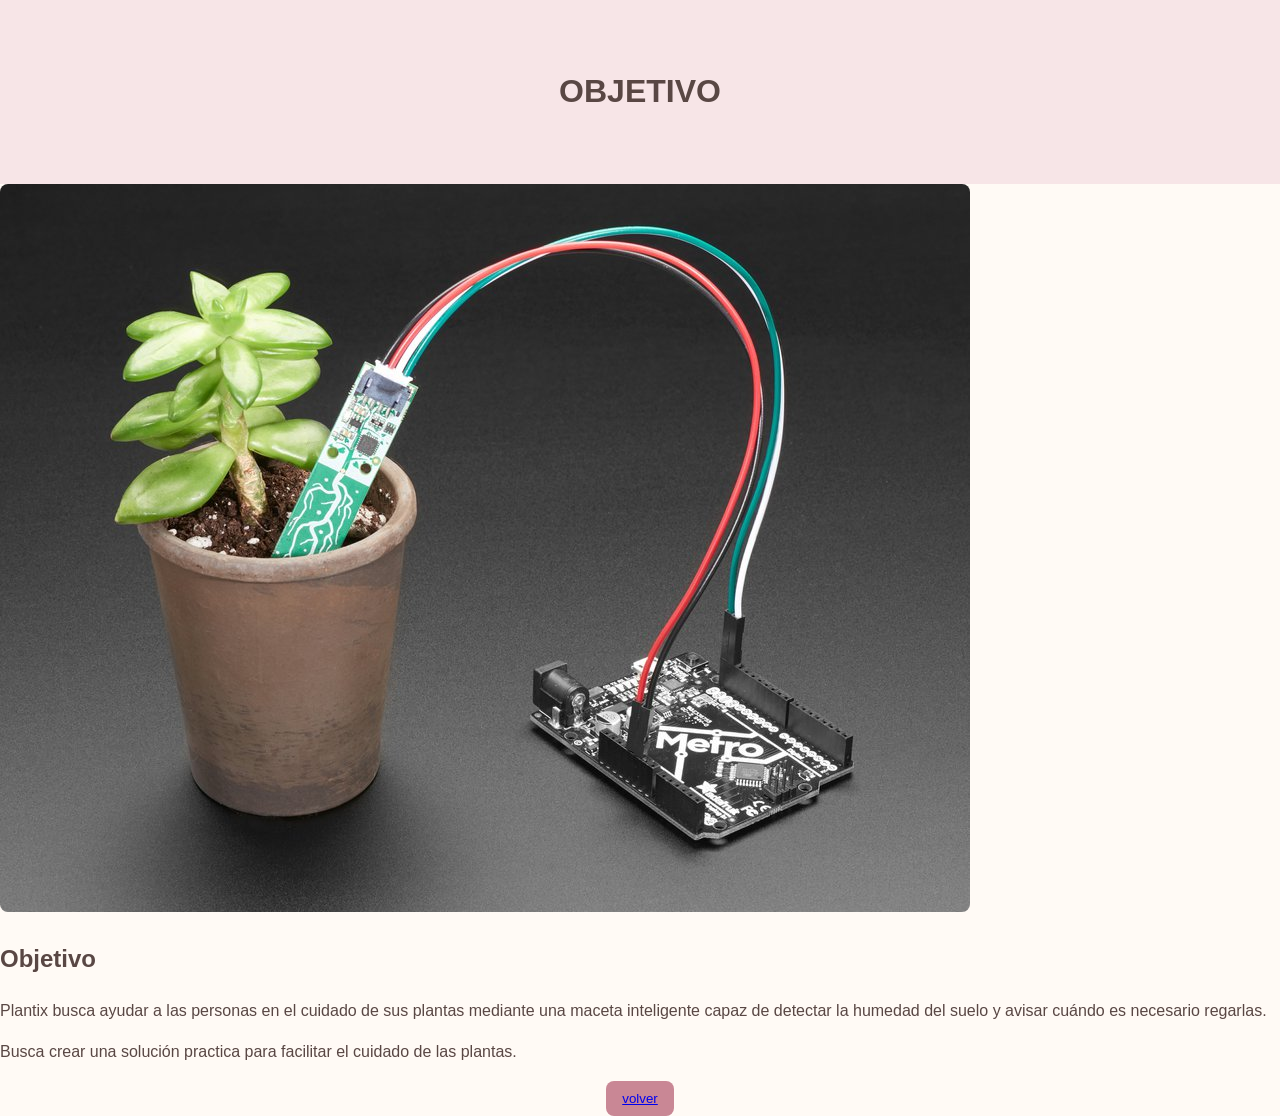
<file: objetivo.html>
<!DOCTYPE html>
<html lang="en">
<head>
    <meta charset="UTF-8">
    <link rel="stylesheet" href="style.css">
    <meta name="viewport" content="width=device-width, initial-scale=1.0">
    <title>objetivo</title>
</head>
<body>
    <header class="hero">
        <h1>
            OBJETIVO
        </h1>

    </header>
    <section class="card">
            <img src="img1.jpg" alt="Proyecto Plantix" class="imagen-principal">
            <h2> Objetivo</h2>
            <p>
                Plantix busca ayudar a las personas en el cuidado de sus plantas mediante una maceta inteligente capaz de detectar la humedad del suelo y avisar cuándo es necesario regarlas. 
            </p>
            <p>
                Busca crear una solución practica para facilitar el cuidado de las plantas.
            </p>
        </section>
      <center>
         <button class="button">
         <a href="YANIMOIHAN.HTML">volver</a>
       </button>
      </center>
      
       
</body>
</html>
</file>
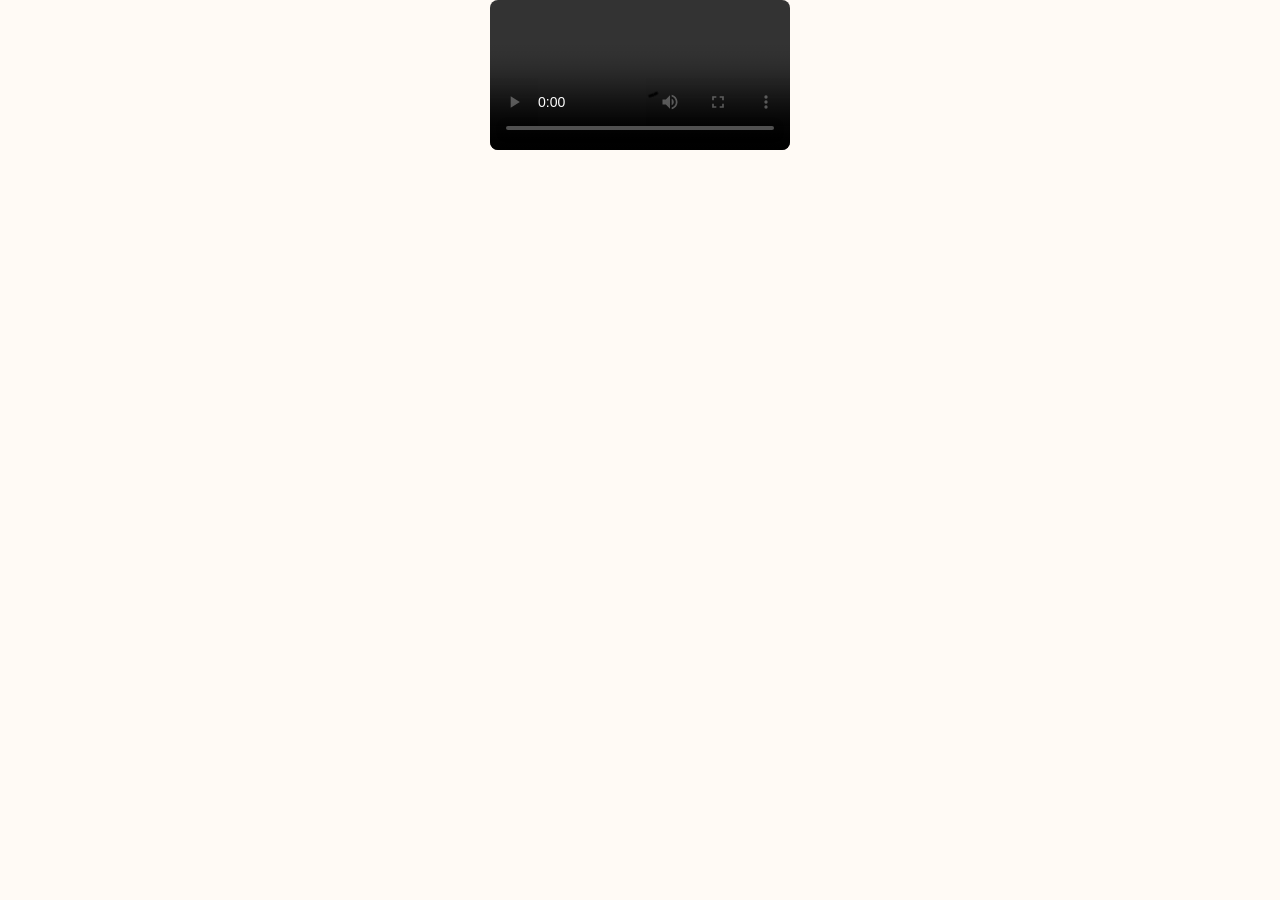
<file: videopresentacion.html>
<!DOCTYPE html>
<html lang="en">
<head>
    <meta charset="UTF-8">
    <meta name="viewport" content="width=device-width, initial-scale=1.0">
    <title>Document</title>
    <link rel="stylesheet" href="style.css">
</head>
<body>
  <center>
    <video class="video" src="video.mp4" controls autoplay></video>
  </center>
</body>
</html>
</file>
<file: style2.css>
.img1{
    width: 250px;
}
.img2{
    float: right;
    width: 150px;
}
*{
    margin:0;
    padding:0;
    box-sizing:border-box;
    font-family:'Segoe UI', sans-serif;
}

body{
    background-color:#f5e6cc;
    color:#4d4035;
    line-height:1.6;
}

.hero{
    background:linear-gradient(135deg,#e8d3b5,#f7d6e0);
    text-align:center;
    padding:40px 20px;
    box-shadow:0 4px 10px rgba(0,0,0,0.1);
}

.logo{
    width:140px;
    border-radius:50%;
    margin-bottom:15px;
    border:4px solid  #b77b8e;
}

.hero h1{
    font-size:3rem;
    color:#7b5c46;
}

.hero p{
    font-size:1.2rem;
    margin-top:10px;
}

main{
    width:90%;
    max-width:1100px;
    margin:auto;
    padding:30px 0;
}

.card{
    background:#fff8ef;
    margin-bottom:25px;
    padding:25px;
    border-radius:20px;
    box-shadow:0 4px 12px rgba(0,0,0,0.08);
    border-left:8px solid #e6c89c;
}

.card h2{
    color:#b77b8e;
    margin-bottom:15px;
}

.imagen-principal{
    width:100%;
    max-height:450px;
    object-fit:cover;
    border-radius:15px;
    margin-bottom:20px;
}

ul{
    padding-left:20px;
}

.galeria{
    display:grid;
    grid-template-columns:repeat(auto-fit,minmax(220px,1fr));
    gap:20px;
    margin-top:20px;
}

.item{
    background:#f9efe0;
    border-radius:15px;
    overflow:hidden;
    text-align:center;
    transition:0.3s;
}

.item:hover{
    transform:translateY(-5px);
}

.item img{
    width:100%;
    height:180px;
    object-fit:cover;
}

.item p{
    padding:10px;
    font-weight:bold;
}

footer{
    background:#e8d3b5;
    text-align:center;
    padding:20px;
    margin-top:30px;
    color:#5a4635;
    font-weight:bold;
}
.button{
    background:   #b77b8e;
    border: #b77b8e;
    width: 100px;
    height: 50px;
    font-size: 20px;
    border-radius: 10px;
}
.header2{
    background:linear-gradient(135deg,#f8aac3,#b67b8c);
    display: flex;
    background-color: #f7d6e0;
    justify-content: space-evenly;
    height: 50px;
    text-align:center;
    padding:20px 20px;
    box-shadow:3px 3px 8px 

   
}
.tec2{
    
    float: left;
    width: 45px;

}
.but{
    background:   #b77b8e;
    border: #b77b8e;
    width: 150px;
    height: 70px;
    font-size: 20px;
    border-radius: 10px;
}
</file>
<file: Nueva carpeta/style2.css>
.img1{
    width: 250px;
}
.img2{
    float: right;
    width: 150px;
}
*{
    margin:0;
    padding:0;
    box-sizing:border-box;
    font-family:'Segoe UI', sans-serif;
}

body{
    background-color:#f5e6cc;
    color:#4d4035;
    line-height:1.6;
}

.hero{
    background:linear-gradient(135deg,#e8d3b5,#f7d6e0);
    text-align:center;
    padding:40px 20px;
    box-shadow:0 4px 10px rgba(0,0,0,0.1);
}

.logo{
    width:140px;
    border-radius:50%;
    margin-bottom:15px;
    border:4px solid  #b77b8e;
}

.hero h1{
    font-size:3rem;
    color:#7b5c46;
}

.hero p{
    font-size:1.2rem;
    margin-top:10px;
}

main{
    width:90%;
    max-width:1100px;
    margin:auto;
    padding:30px 0;
}

.card{
    background:#fff8ef;
    margin-bottom:25px;
    padding:25px;
    border-radius:20px;
    box-shadow:0 4px 12px rgba(0,0,0,0.08);
    border-left:8px solid #e6c89c;
}

.card h2{
    color:#b77b8e;
    margin-bottom:15px;
}

.imagen-principal{
    width:100%;
    max-height:450px;
    object-fit:cover;
    border-radius:15px;
    margin-bottom:20px;
}

ul{
    padding-left:20px;
}

.galeria{
    display:grid;
    grid-template-columns:repeat(auto-fit,minmax(220px,1fr));
    gap:20px;
    margin-top:20px;
}

.item{
    background:#f9efe0;
    border-radius:15px;
    overflow:hidden;
    text-align:center;
    transition:0.3s;
}

.item:hover{
    transform:translateY(-5px);
}

.item img{
    width:100%;
    height:180px;
    object-fit:cover;
}

.item p{
    padding:10px;
    font-weight:bold;
}

footer{
    background:#e8d3b5;
    text-align:center;
    padding:20px;
    margin-top:30px;
    color:#5a4635;
    font-weight:bold;
}
.button{
    background:   #b77b8e;
    border: #b77b8e;
    width: 100px;
    height: 50px;
    font-size: 20px;
    border-radius: 10px;
}
.header2{
    background:linear-gradient(135deg,#f8aac3,#b67b8c);
    display: flex;
    background-color: #f7d6e0;
    justify-content: space-evenly;
    height: 50px;
    text-align:center;
    padding:20px 20px;
    box-shadow:3px 3px 8px 

   
}
.tec2{
    
    float: left;
    width: 45px;

}
.but{
    background:   #b77b8e;
    border: #b77b8e;
    width: 150px;
    height: 70px;
    font-size: 20px;
    border-radius: 10px;
}
</file>
<file: style.css>
* {
  box-sizing: border-box;
}

body {
  margin: 0;
  font-family: Arial, sans-serif;
  background: #fffaf5;
  color: #594744;
  line-height: 1.6;
}

header, .nav {
  background: #f3e4d6;
  padding: 15px;
}

.nav {
  display: flex;
  justify-content: space-between;
  align-items: center;
  flex-wrap: wrap;
  gap: 10px;
}

.brand, .nav a {
  color: #80545b;
  text-decoration: none;
  font-weight: bold;
}

.nav-links {
  display: flex;
  flex-wrap: wrap;
  gap: 12px;
}

.hero {
  background: #f7e5e7;
  padding: 45px 20px;
  text-align: center;
}

.hero-content, .section {
  max-width: 1000px;
  margin: auto;
}

.section {
  padding: 30px 20px;
}

.section-title {
  color: #a76572;
}

.section-lead, .mini-label, .form-note {
  color: #80545b;
}

.info-grid, .media-grid, .render-grid, .contact-layout, .levels {
  display: flex;
  flex-wrap: wrap;
  gap: 15px;
}

.info-card, .media-card, .audience, .function-box, .technical, .contact-copy, .contact-form, .render-placeholder, .video-box {
  flex: 1 1 250px;
  padding: 18px;
  background: #f8eeee;
  border: 1px solid #e8cbd0;
  border-radius: 10px;
}

.tag, .alert, .note {
  display: inline-block;
  padding: 8px 12px;
  margin: 5px 0;
  background: #f3e4d6;
  border-radius: 8px;
}

.button, button {
  display: inline-block;
  padding: 10px 16px;
  background: #c98795;
  color: white;
  border: 0;
  border-radius: 8px;
  text-decoration: none;
  cursor: pointer;
}

input, textarea {
  width: 100%;
  padding: 10px;
  margin: 6px 0 14px;
  border: 1px solid #d9b8b8;
  border-radius: 6px;
  font: inherit;
}

textarea {
  min-height: 120px;
}

label {
  display: block;
  font-weight: bold;
}

.table-wrap {
  overflow-x: auto;
}

table {
  width: 100%;
  border-collapse: collapse;
  background: white;
}

th, td {
  padding: 10px;
  border: 1px solid #e8cbd0;
  text-align: left;
}

th {
  background: #f3e4d6;
}

img, video, iframe {
  max-width: 100%;
  border-radius: 8px;
}

.hidden {
  display: none;
}

footer {
  padding: 20px;
  background: #f3e4d6;
  text-align: center;
}

@media (max-width: 600px) {
  .nav {
    flex-direction: column;
  }

  .section {
    padding: 24px 15px;
  }
}
</file>
